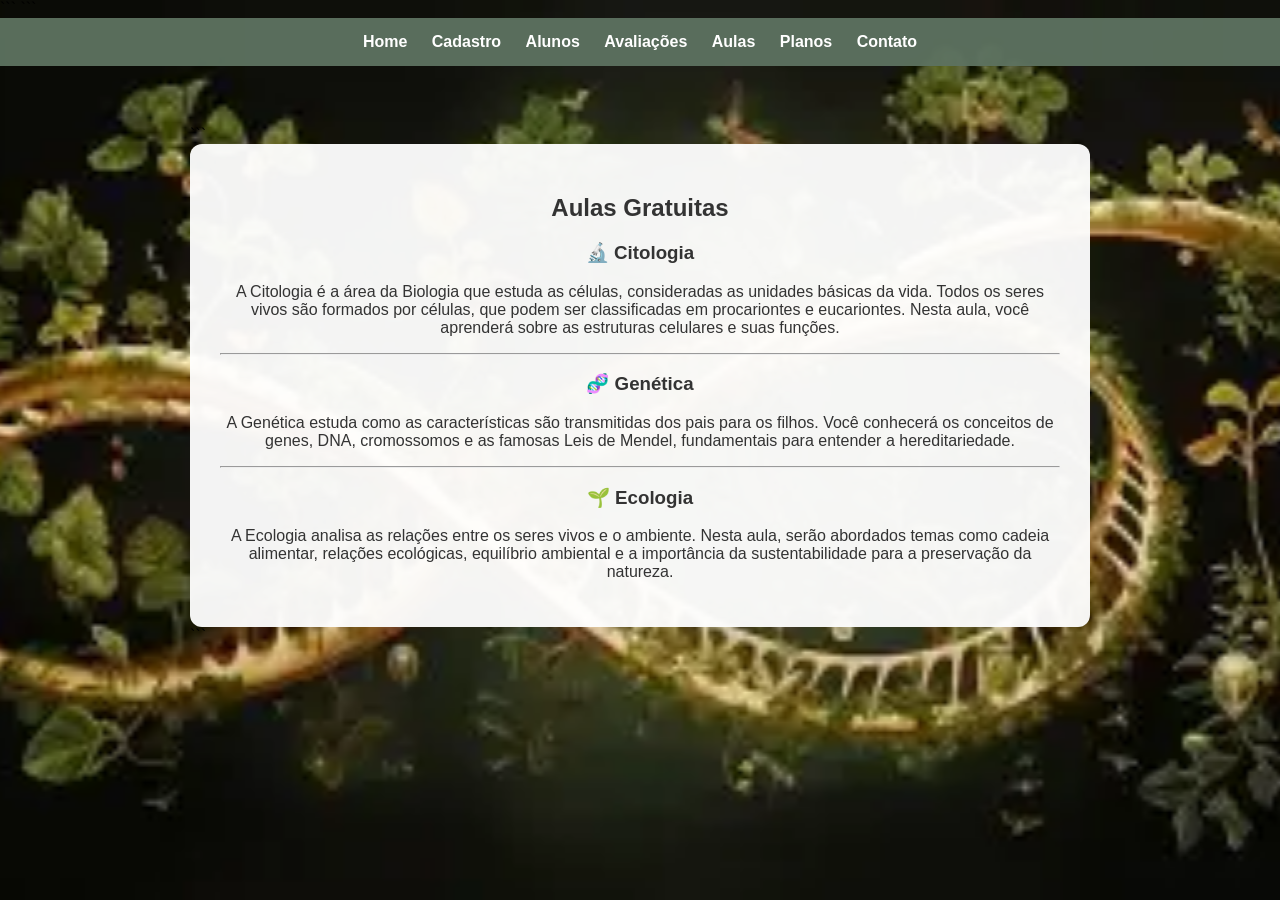
<file: aulas.html>
<!DOCTYPE html>

<html lang="pt-BR">
<head>
    <meta charset="UTF-8">
    <meta name="viewport" content="width=device-width, initial-scale=1.0">
    <title>Aulas</title>

```
<link rel="stylesheet" href="style.css">
```

</head>

<body>

<nav>
    <a href="index.html">Home</a>
    <a href="cadastro.html">Cadastro</a>
    <a href="alunos.html">Alunos</a>
    <a href="avaliacoes.html">Avaliações</a>
    <a href="aulas.html">Aulas</a>
    <a href="planos.html">Planos</a>
    <a href="contato.html">Contato</a>
</nav>

<div class="container">

```
<div class="card">
    <h2>Aulas Gratuitas</h2>

    <section>
        <h3>🔬 Citologia</h3>
        <p>
            A Citologia é a área da Biologia que estuda as células, consideradas
            as unidades básicas da vida. Todos os seres vivos são formados por
            células, que podem ser classificadas em procariontes e eucariontes.
            Nesta aula, você aprenderá sobre as estruturas celulares e suas funções.
        </p>
    </section>

    <hr>

    <section>
        <h3>🧬 Genética</h3>
        <p>
            A Genética estuda como as características são transmitidas dos pais
            para os filhos. Você conhecerá os conceitos de genes, DNA,
            cromossomos e as famosas Leis de Mendel, fundamentais para entender
            a hereditariedade.
        </p>
    </section>

    <hr>

    <section>
        <h3>🌱 Ecologia</h3>
        <p>
            A Ecologia analisa as relações entre os seres vivos e o ambiente.
            Nesta aula, serão abordados temas como cadeia alimentar, relações
            ecológicas, equilíbrio ambiental e a importância da sustentabilidade
            para a preservação da natureza.
        </p>
    </section>

</div>
```

</div>

</body>
</html>
</file>
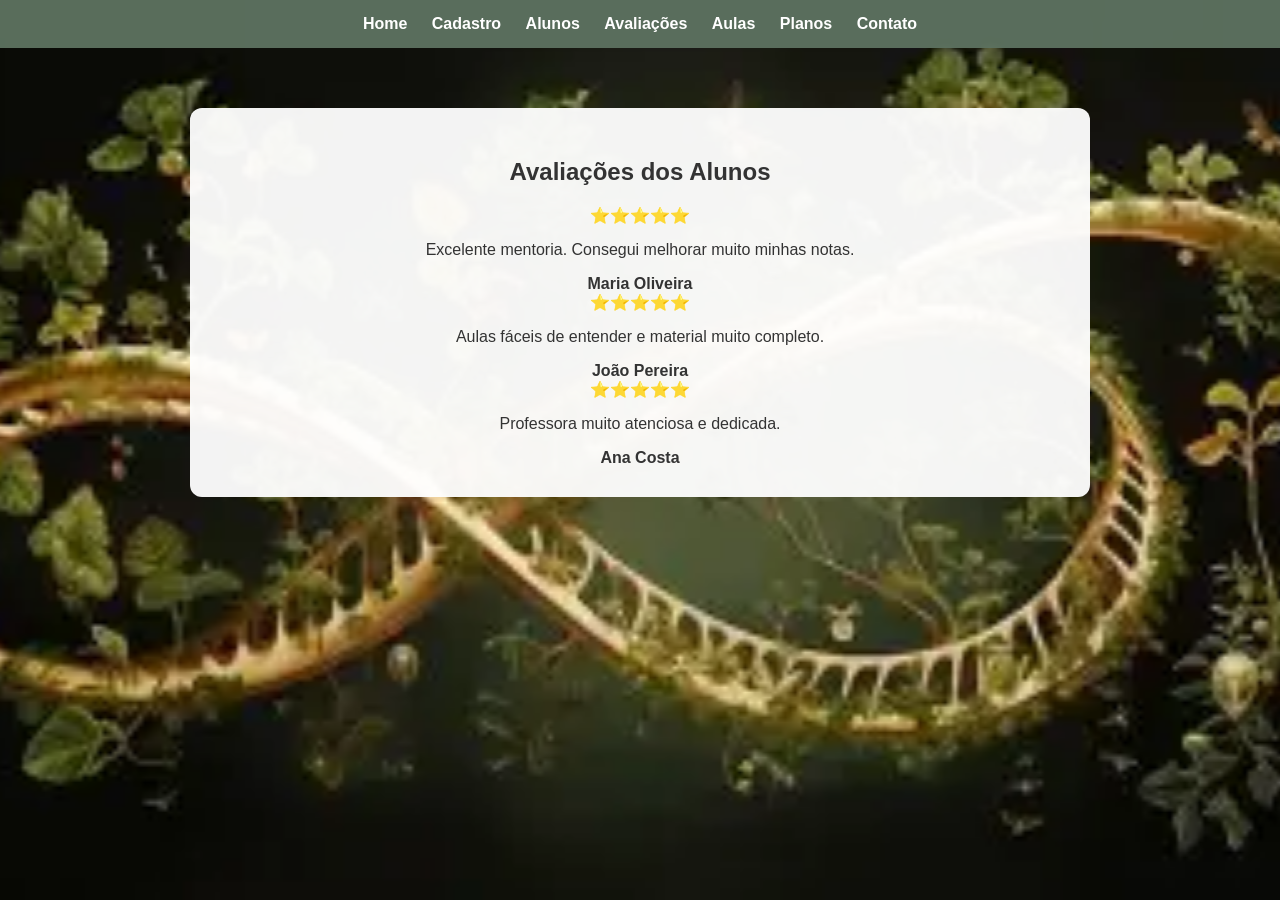
<file: avaliacoes.html>
<!DOCTYPE html>
<html lang="pt-BR">
<head>
<meta charset="UTF-8">
<title>Avaliações</title>

<link rel="stylesheet" href="style.css">
</head>

<body>

<nav>
    <a href="index.html">Home</a>
    <a href="cadastro.html">Cadastro</a>
    <a href="alunos.html">Alunos</a>
    <a href="avaliacoes.html">Avaliações</a>
    <a href="aulas.html">Aulas</a>
    <a href="planos.html">Planos</a>
    <a href="contato.html">Contato</a>
</nav>

<div class="container">

<div class="card">
<h2>Avaliações dos Alunos</h2>

<div class="avaliacao">
⭐⭐⭐⭐⭐
<p>Excelente mentoria. Consegui melhorar muito minhas notas.</p>
<strong>Maria Oliveira</strong>
</div>

<div class="avaliacao">
⭐⭐⭐⭐⭐
<p>Aulas fáceis de entender e material muito completo.</p>
<strong>João Pereira</strong>
</div>

<div class="avaliacao">
⭐⭐⭐⭐⭐
<p>Professora muito atenciosa e dedicada.</p>
<strong>Ana Costa</strong>
</div>

</div>

</div>

</body>
</html>
</file>
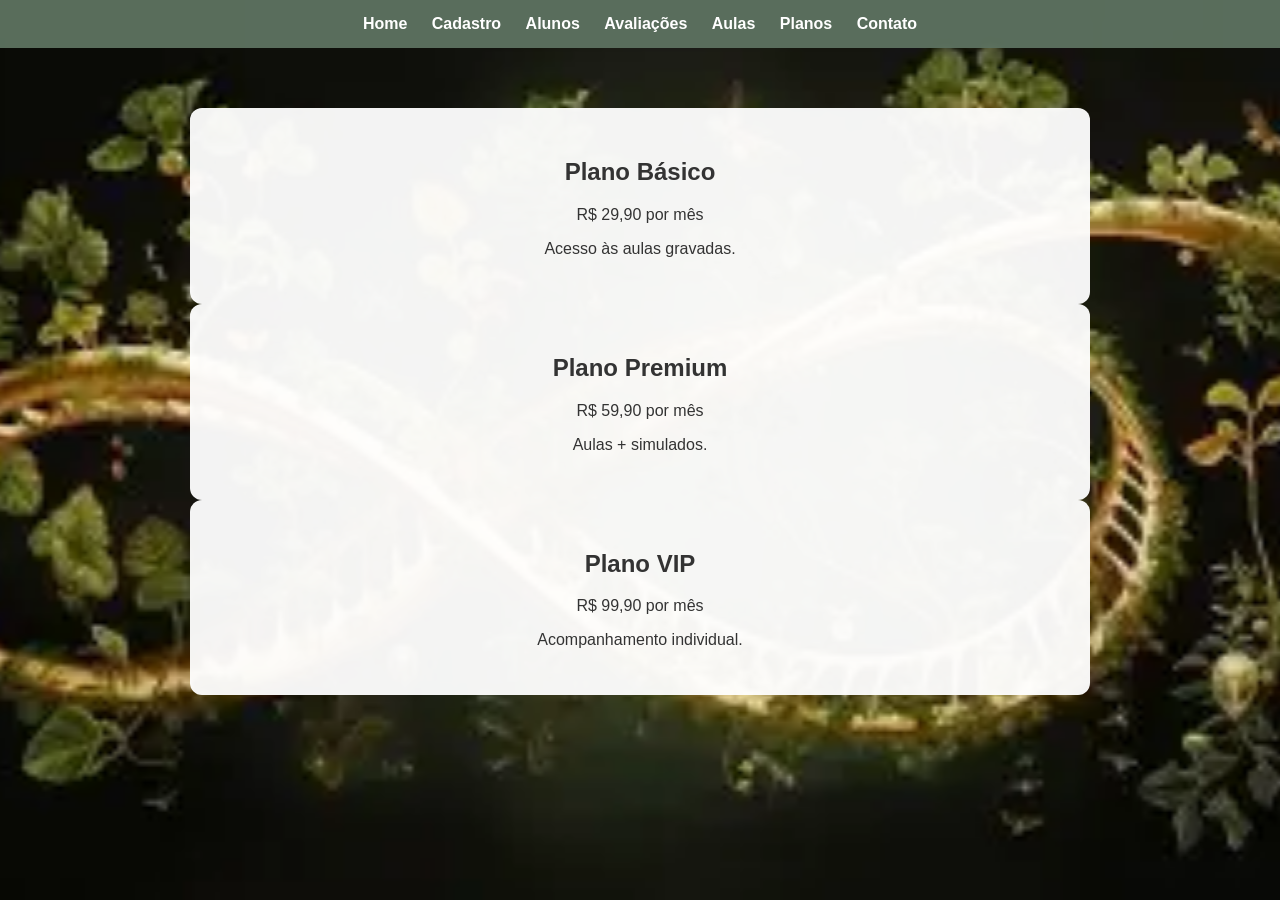
<file: planos.html>
<!DOCTYPE html>
<html lang="pt-BR">
<head>
<meta charset="UTF-8">
<title>Planos</title>

<link rel="stylesheet" href="style.css">
</head>

<body>

<nav>
    <a href="index.html">Home</a>
    <a href="cadastro.html">Cadastro</a>
    <a href="alunos.html">Alunos</a>
    <a href="avaliacoes.html">Avaliações</a>
    <a href="aulas.html">Aulas</a>
    <a href="planos.html">Planos</a>
    <a href="contato.html">Contato</a>
</nav>

<div class="container">

<div class="card">
<h2>Plano Básico</h2>
<p>R$ 29,90 por mês</p>
<p>Acesso às aulas gravadas.</p>
</div>

<div class="card">
<h2>Plano Premium</h2>
<p>R$ 59,90 por mês</p>
<p>Aulas + simulados.</p>
</div>

<div class="card">
<h2>Plano VIP</h2>
<p>R$ 99,90 por mês</p>
<p>Acompanhamento individual.</p>
</div>

</div>

</body>
</html>
</file>
<file: style.css>
body{
    margin:0;
    font-family:Arial, sans-serif;
    background:url("imagem1.jpg") no-repeat center center fixed;
    background-size:cover;
}

/* camada escura por cima da imagem */
.overlay{
    background:rgba(0,0,0,0.55);
    min-height:100vh;

    /* 🔥 CORREÇÃO PRINCIPAL */
    display:flex;
    flex-direction:column;
    color:white;
}

/* MENU */
nav{
    background:rgba(93,114,96,0.95);
    padding:15px;
    text-align:center;
}

nav a{
    color:white;
    text-decoration:none;
    margin:0 10px;
    font-weight:bold;
}

nav a:hover{
    opacity:0.8;
}

/* CONTEÚDO */
.container{
    width:90%;
    max-width:900px;
    margin:auto;

    /* 🔥 faz empurrar o footer para baixo */
    flex:1;

    padding-top:60px;
}

/* CARD */
.card{
    background:rgba(255,255,255,0.95);
    color:#333;
    padding:30px;
    border-radius:12px;
    text-align:center;
}

.card h1{
    margin-bottom:10px;
    color:#5d7260;
}

/* BOTÕES */
button{
    background:#5d7260;
    color:white;
    border:none;
    padding:12px 18px;
    border-radius:6px;
    cursor:pointer;
    font-size:16px;
}

button:hover{
    background:#4a5d4c;
}

/* RODAPÉ (AGORA FICA EMBAIXO) */
footer{
    text-align:center;
    padding:20px;
    color:white;

    margin-top:auto;
}

/* WHATSAPP FLUTUANTE */
.whatsapp-fixo{
    position:fixed;
    bottom:20px;
    right:20px;
    background:#25D366;
    color:white;
    padding:15px 20px;
    border-radius:50px;
    text-decoration:none;
    font-weight:bold;
    box-shadow:0 4px 10px rgba(0,0,0,0.3);
    transition:0.3s;
}

.whatsapp-fixo:hover{
    background:#1ebe5d;
    transform:scale(1.05);
}
</file>
